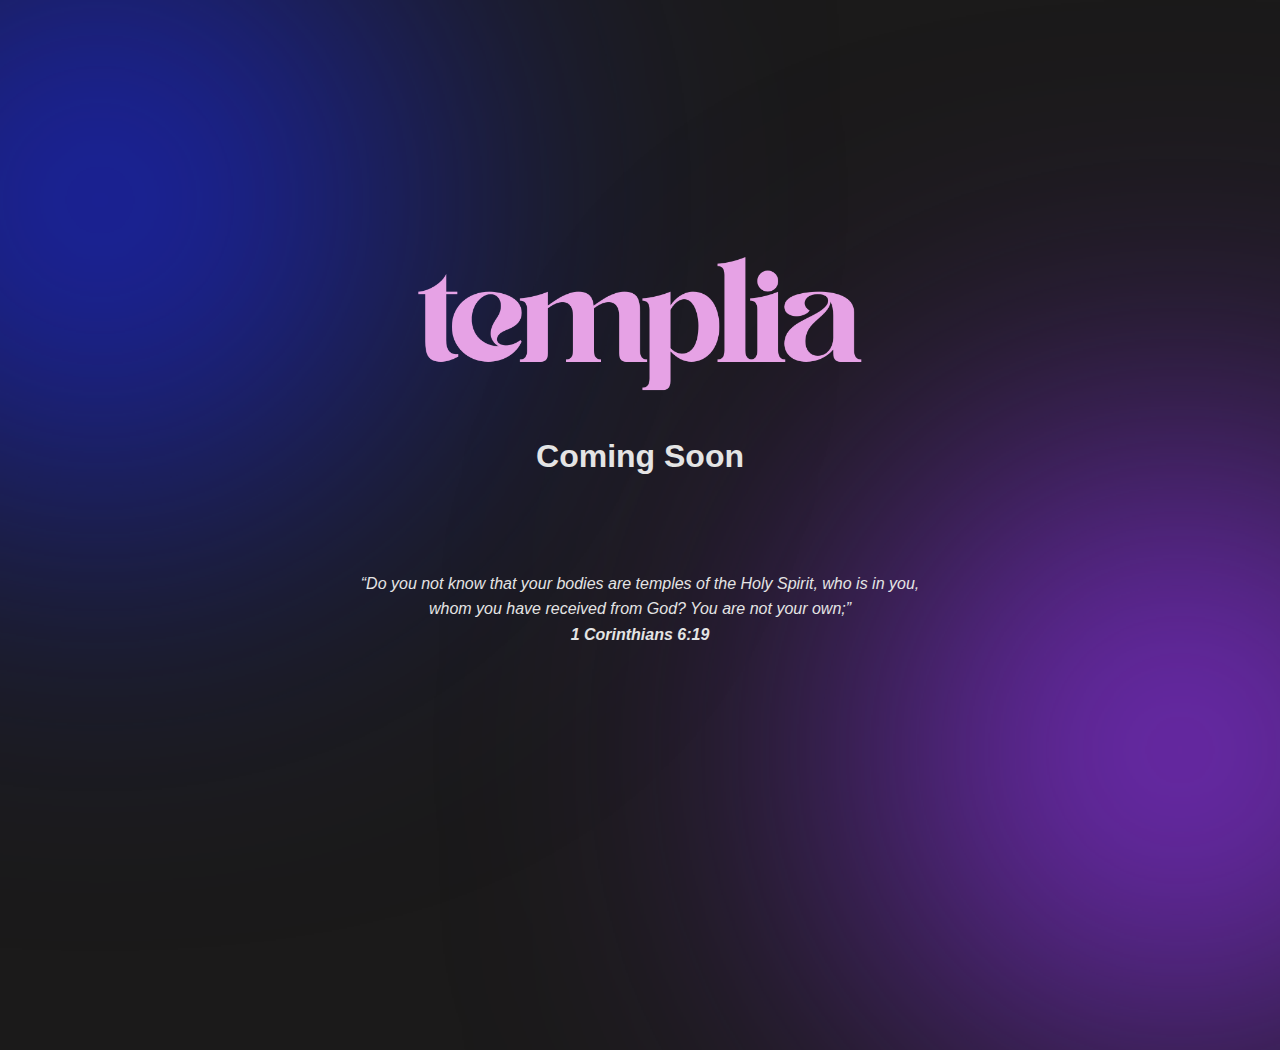
<file: templia-launch.html>
<!DOCTYPE html>
<html lang="en">
<head>
  <meta charset="UTF-8">
  <meta name="viewport" content="width=device-width, initial-scale=1.0">
  <title>Templia | Coming Soon</title>

  <style>
    body {
      margin: 0;
      padding: 0;
      background-color: #1b1a1a;
      font-family: 'TT Drugs', sans-serif;
      color: #e4e4e4;
      display: flex;
      flex-direction: column;
      justify-content: center;
      align-items: center;
      min-height: 100vh;
      text-align: center;
      position: relative;
      overflow: hidden;
    }

    /* Gradient glow background */
    body::before, body::after {
      content: "";
      position: absolute;
      width: 600px;
      height: 600px;
      border-radius: 50%;
      filter: blur(200px);
      z-index: 0;
    }

    body::before {
      background: radial-gradient(circle, #0606cc, #3650b9);
      top: -100px;
      left: -200px;
    }

    body::after {
      background: radial-gradient(circle, #a92aeb, #4d33bd);
      bottom: -150px;
      right: -200px;
    }

    /* Logo image */
    .logo img {
      width: 500px; /* adjust size */
      max-width: 90%;
      height: auto;
      margin-bottom: 1.5rem;
      position: relative;
      z-index: 1;
    }

    .subtitle {
      font-size: 2rem;
      margin: 1rem 0;
      z-index: 1;
    }

    .countdown {
      font-size: 1.5rem;
      letter-spacing: 2px;
      margin: 1.5rem 0;
      z-index: 1;
    }

    .verse {
      font-size: 1rem;
      max-width: 600px;
      margin-top: 2rem;
      padding: 0 1rem;
      line-height: 1.6;
      font-style: italic;
      z-index: 1;
    }

    @media (max-width: 600px) {
      .subtitle {
        font-size: 1.5rem;
      }
      .countdown {
        font-size: 1.2rem;
      }
      .verse {
        font-size: 0.9rem;
      }
    }
  </style>
</head>
<body>

  <!-- Replace with your logo -->
  <div class="logo">
    <img src="Templiacrop.png" alt="Templia Logo">
  </div>

  <h2 class="subtitle">Coming Soon</h2>
  <div class="countdown" id="countdown"></div>

  <div class="verse">
    “Do you not know that your bodies are temples of the Holy Spirit, who is in you, whom you have received from God? You are not your own;”<br>
    <strong>1 Corinthians 6:19</strong>
  </div>

  <script>
    const countdown = document.getElementById("countdown");
    const launchDate = new Date("Dec 7, 2025 00:00:00").getTime();

    const timer = setInterval(function() {
      const now = new Date().getTime();
      const distance = launchDate - now;

      const days = Math.floor(distance / (1000 * 60 * 60 * 24));
      const hours = Math.floor((distance % (1000 * 60 * 60 * 24)) / (1000 * 60 * 60));
      const minutes = Math.floor((distance % (1000 * 60 * 60)) / (1000 * 60));
      const seconds = Math.floor((distance % (1000 * 60)) / 1000);

      countdown.innerHTML = days + "d " + hours + "h " + minutes + "m " + seconds + "s ";

      if (distance < 0) {
        clearInterval(timer);
        countdown.innerHTML = "We’ve Launched!";
      }
    }, 1000);
  </script>

</body>
</html>
</file>
